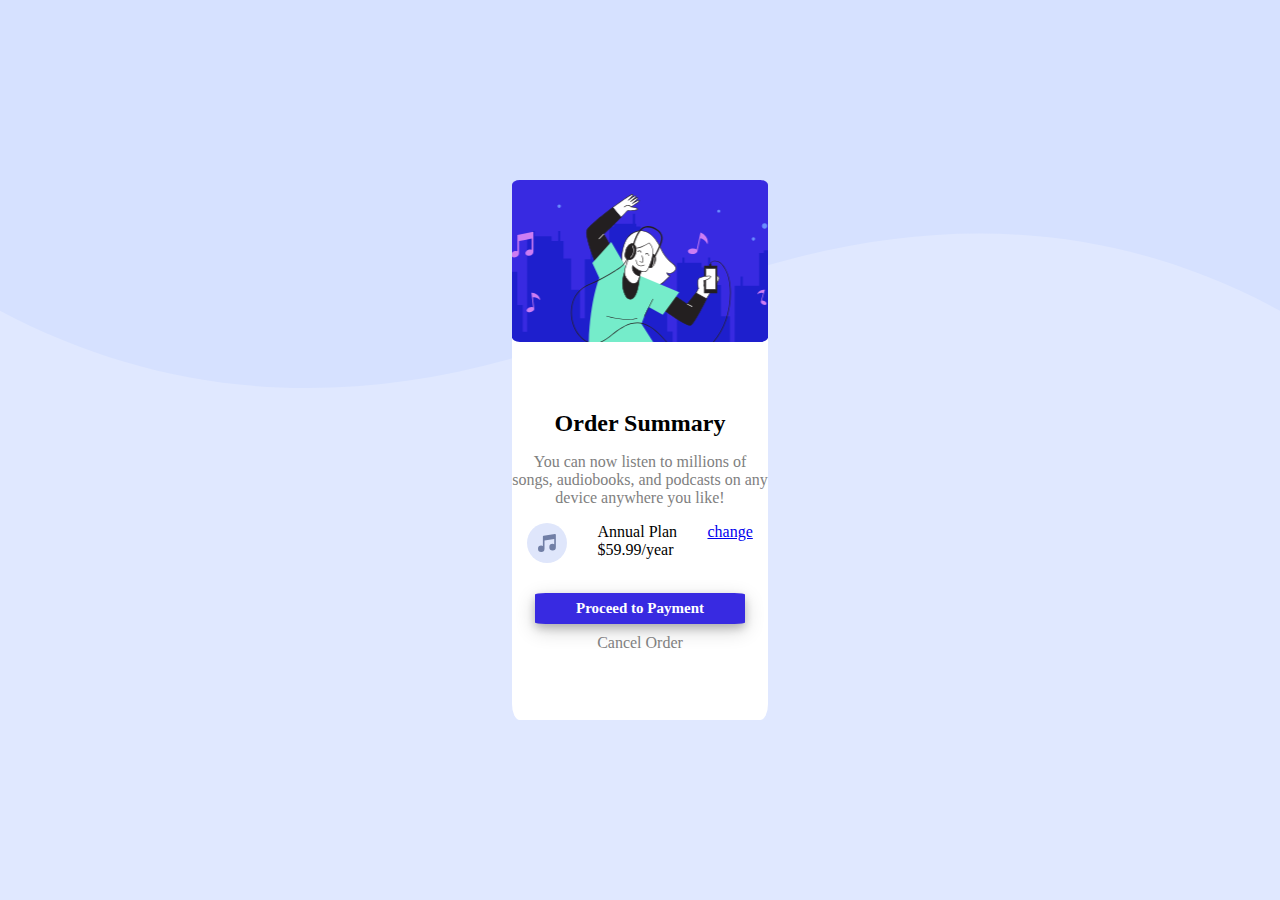
<file: order_summary_component/index.html>
<!DOCTYPE html>
<html>
    <head>
        <title> ORDER SUMMARY </title>
        <link rel="stylesheet" type="text/css" href="style.css">
    </head>
    <body>
        <div id="outer-container">
        
  <div id="inner-container">
           <div id="image-container">

           </div>
           <div id="summary-conatiner">
               <div id="heading">
                   <h2>   Order Summary </h2>
               </div>

               <div id="description">
                  <p>   You can now listen to millions of songs, audiobooks, and podcasts on any 
                    device anywhere you like! </p>
            </div>

            <div id="price-option">
                  <div id="image-icon">
                  
                  </div>

                  <div id="plan-container">
                       <p> Annual Plan</p>
                       <p> $59.99/year</p>
                  </div>

                  <div id="link">
                    <a href="https://www.google.com"> change </a>
                  </div>
            </div>

            <div id="payment-button">
                Proceed to Payment
            </div>

            <div id="cancel-order-button">
                Cancel Order
            </div>


           </div>
  </div>

        </div>
    </body>
</html>
</file>
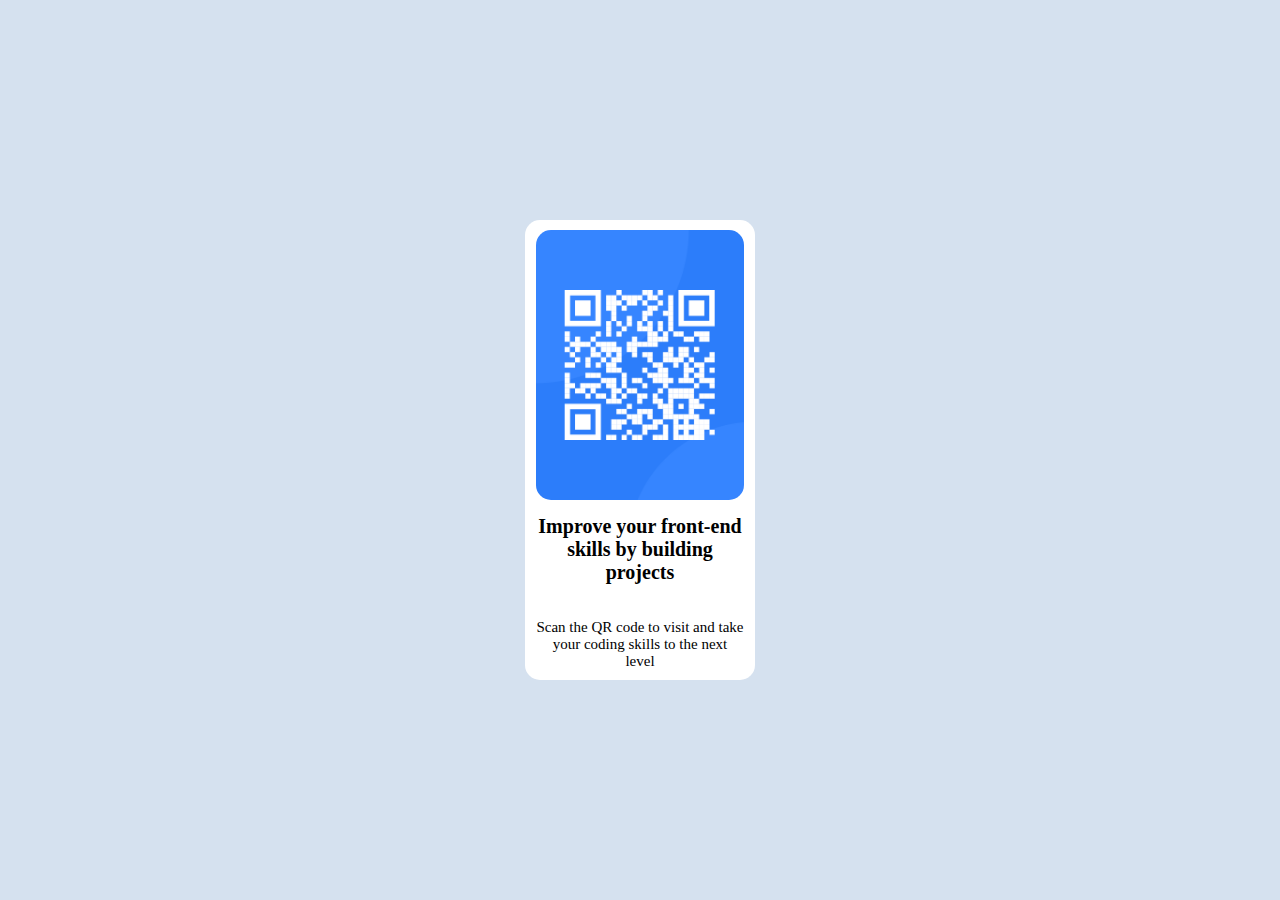
<file: qr_code_display_page/index.html>
<!DOCTYPE html>
<html>
    <head>
        <title> QR CODE </title>
        <link rel="stylesheet" type="text/css" href="style.css">
    </head>

    <body>
        <main id="main">
            <div id="container-1">
                   <div id="qr-code-container">

                   </div>

                   <div id="description-container">
                      <p id="paragraph-1">
                        Improve your front-end skills by building projects
                      </p>


                      <p id="paragraph-2">
                        Scan the QR code to visit and take your coding skills to the next level
                      </p>
                </div>
            </div>
        </main>
    </body>
</html>
</file>
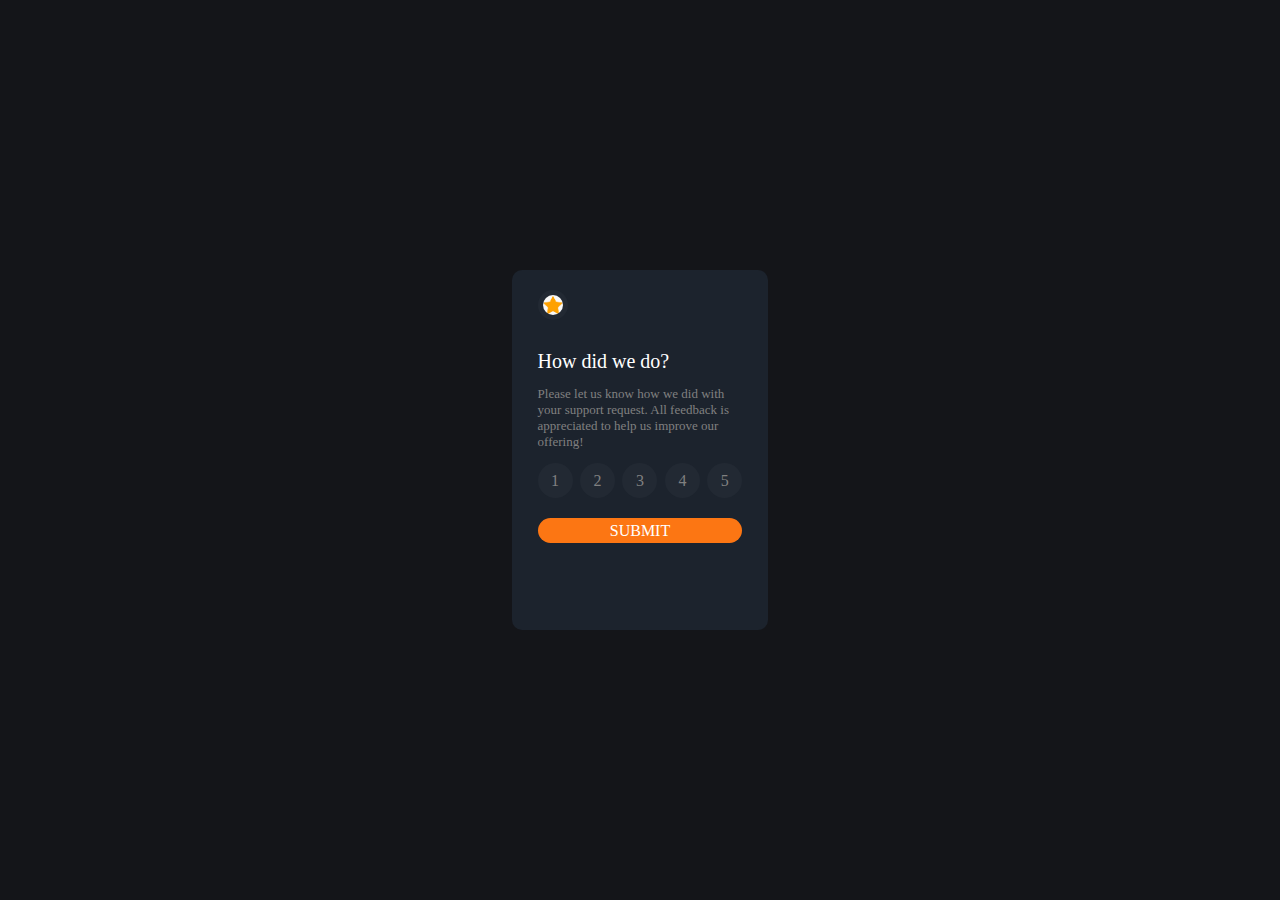
<file: rating_component/index.html>
<!DOCTYPE html>
<html>
    <head>
        <title> RATING </title>
        <link rel="stylesheet" type="text/css" href="style.css">
    </head>
    <body>
         <div id="outer-container">
          
            <div id="inner-div">

                <div id="inner-div-2">
                    <div id="star">
                        <div id="image">
                    
                        </div>
                    </div>

                    <div id="title">
                  How did we do?
                  </div>

                  <div id="description">
                <p> Please let us know how we did with your support request. All feedback is appreciated to help us improve our offering! </p>  
                  </div>

                  <div id="points">
                  <div>
                    1
                  </div>

                  <div>
                    2
                  </div>

                  <div>
                    3
                  </div>

                  <div>
                    4
                  </div>

                  <div>
                    5
                  </div>

                  </div>

                  <div id="submit-button">
                  SUBMIT 
                  </div>
                </div>
                         
            </div>
         </div>
    </body>
</html>
</file>
<file: order_summary_component/style.css>
::-webkit-scrollbar {
    display: none;
}

html ,body{
    min-height: 100%;
}

body{
    margin:0px;
    background-color: #e0e8ff;
}



#outer-container{
    height:100vh;
    width:100vw;
    background-image: url(images/pattern-background-desktop.svg);
    background-repeat: no-repeat;
    background-size: contain;
    display:flex;
    flex-direction: row;
    align-items: center;
    justify-content: center;
}


#inner-container{
    height:60%;
    width:20%;
    background-color: white;
    border-radius: 3%;
}


#image-container{
   height:30%;
   width:100%;
   border-radius: 3%;
   background-image: url(images/illustration-hero.svg);
   background-position: center;
   background-size: cover;
}


#summary-conatiner{
    height:70%;
    width:100%;
    border-radius: 3%;
    display:flex;
    flex-direction: column;
    align-items: center;
    justify-content: center;
}

#description{
    text-align: center;
    color: gray;
    margin-top: -20px;
}


#payment-button{
    background-color:#382ae1;
    border-radius: 5%;
    font-size: 15px;
    color:white;
    width:80%;
    display:flex;
    flex-direction: row;
    align-items: center;
    justify-content: center;
    height:25px;
    font-weight: 600;
    padding: 3px;
    box-shadow: 0 4px 8px 0 rgba(0, 0, 0, 0.2), 0 6px 20px 0 rgba(0, 0, 0, 0.19);
    
}

#cancel-order-button{ 
    margin-bottom: 20px;
    padding-top: 10px;
    color: gray;
}

#price-option{
   display:flex;
   flex-direction: row;
    align-items: flex-start;
    width:100%;
    height:40px;
    justify-content: space-around;
    padding-bottom: 30px;
}


#image-icon{
    height:40px;
    width:40px;
    border-radius: 50%;
    background-image: url(images/icon-music.svg);
    background-position: center;
}

#plan-container{
    display:flex;
    flex-direction: column;
    justify-content: flex-start;
}

#plan-container p{
    margin: 0;
}
</file>
<file: qr_code_display_page/style.css>
::-webkit-scrollbar {
    display: none;
}

html ,body{
    min-height: 100%;
}



body{
    margin:0px;
}

#main{
    height:100vh;
    width:100vw;
    background-color:rgba(213,225,239,255);
    display:flex;
    flex-direction: row;
    align-items: center;
    justify-content: center;
}

#container-1{
    height:50%;
    width:18%;
    background-color: white;
    border-radius: 15px;
    display: flex;
    flex-direction: column;
    align-items: center;
    padding-top:10px;
}


#qr-code-container{
     height: 60%;
     width:90%;
     background-image: url(images/image-qr-code.png);
     background-size: cover;
     background-repeat: no-repeat;
     border-radius: 15px;
     background-position: center;
}


#description-container{
    height: 40%;
    width:90%;
    border-radius: 15px;
    display: flex;
    flex-direction: column;
    align-items: center;
    justify-content: center;
}



#paragraph-1{
     font-size: 20px;
     font-weight: 900;
     text-align: center;
}

#paragraph-2{
    text-align: center;
    font-size: 15px;
}
</file>
<file: rating_component/style.css>
body,html{
    margin:0px;
}

#body{
    min-height: 100vh;
    min-width: 100vw;
}


#outer-container{
    height: 100vh;
    width:100vw;
    background-color: rgb(20 21 25);
    display: flex;
    align-items: center;
    justify-content: center;
}

#inner-div{
    height:40%;
    width:20%;
    background-color:rgb(28 35 45);
    border-radius: 10px;
    display: flex;
    align-items: center;
    justify-content: center;
}
#inner-div-2{
    height: 100%;
    width: 80%;
    display:flex;
    flex-direction: column;
}

#star{
    background-color:rgb(34 41 51);
    height:30px;
    width:30px;
    border-radius: 50%;
    margin-top: 20px;
    display: flex;
    justify-content: center;
    align-items: center;
}

#image{
    height:20px;
    width:20px;
    border-radius: 50%;
    background: url(images/star_image_2.png);
    background-size: cover;
    background-position: center;
}


#title{
    color:white;
    font-weight: 400;  
    font-size: 20px;
    margin-top: 30px;
}

#description{
    width:100%;
    color:gray;
    font-size: 13px;
}

#points{
    width:100%;
    height:35px;
    display:flex;
    flex-direction: row;
    justify-content: space-between;
}

#points div{
    height:35px;
    width:35px;
    border-radius: 50%;
    background-color:rgb(34 41 51);
    color:gray;
    text-align: center;
    display:flex;
    align-items: center;
    justify-content: center;
   
}


#submit-button{
    background-color: rgb(252 118 19);;
    border-radius: 20px;
    color: white;
    font-weight: 300;
    height:25px;
    margin-top: 20px;
    display:flex;
align-items: center;
justify-content: center;
}
</file>
